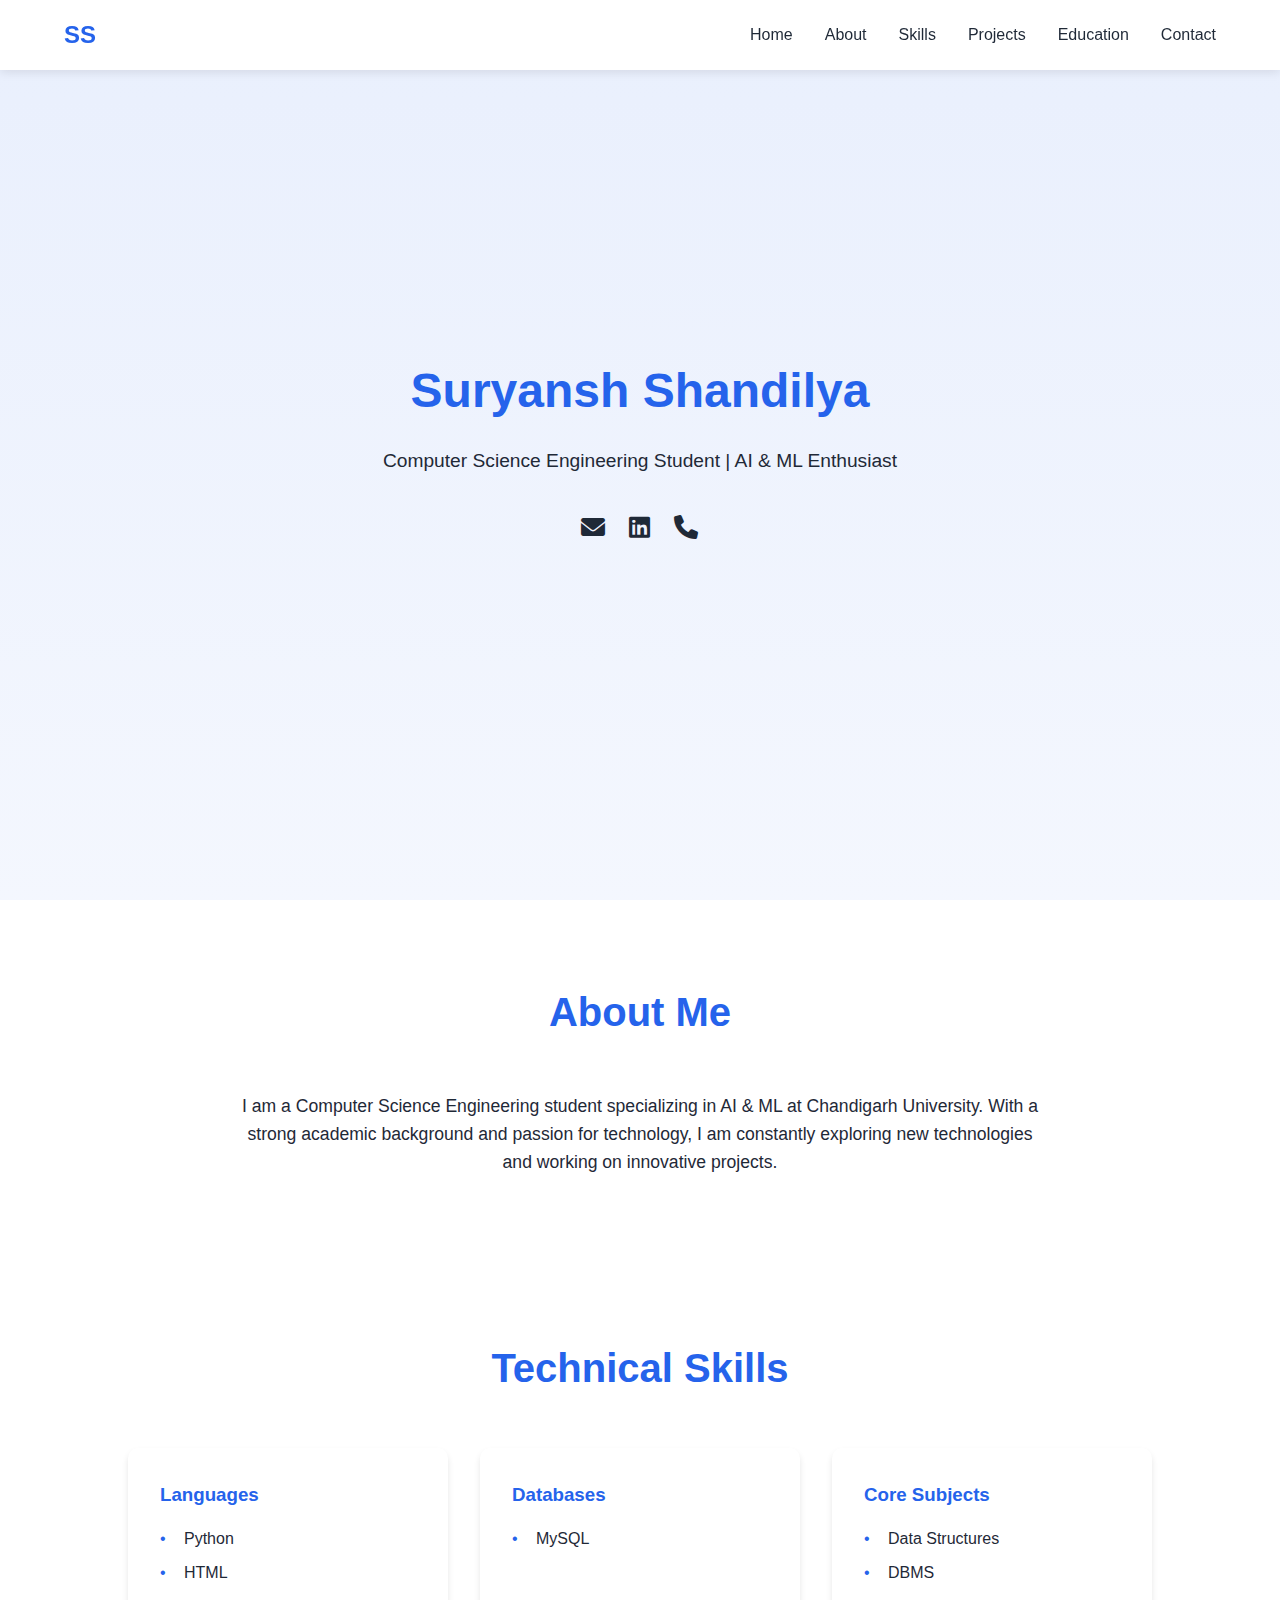
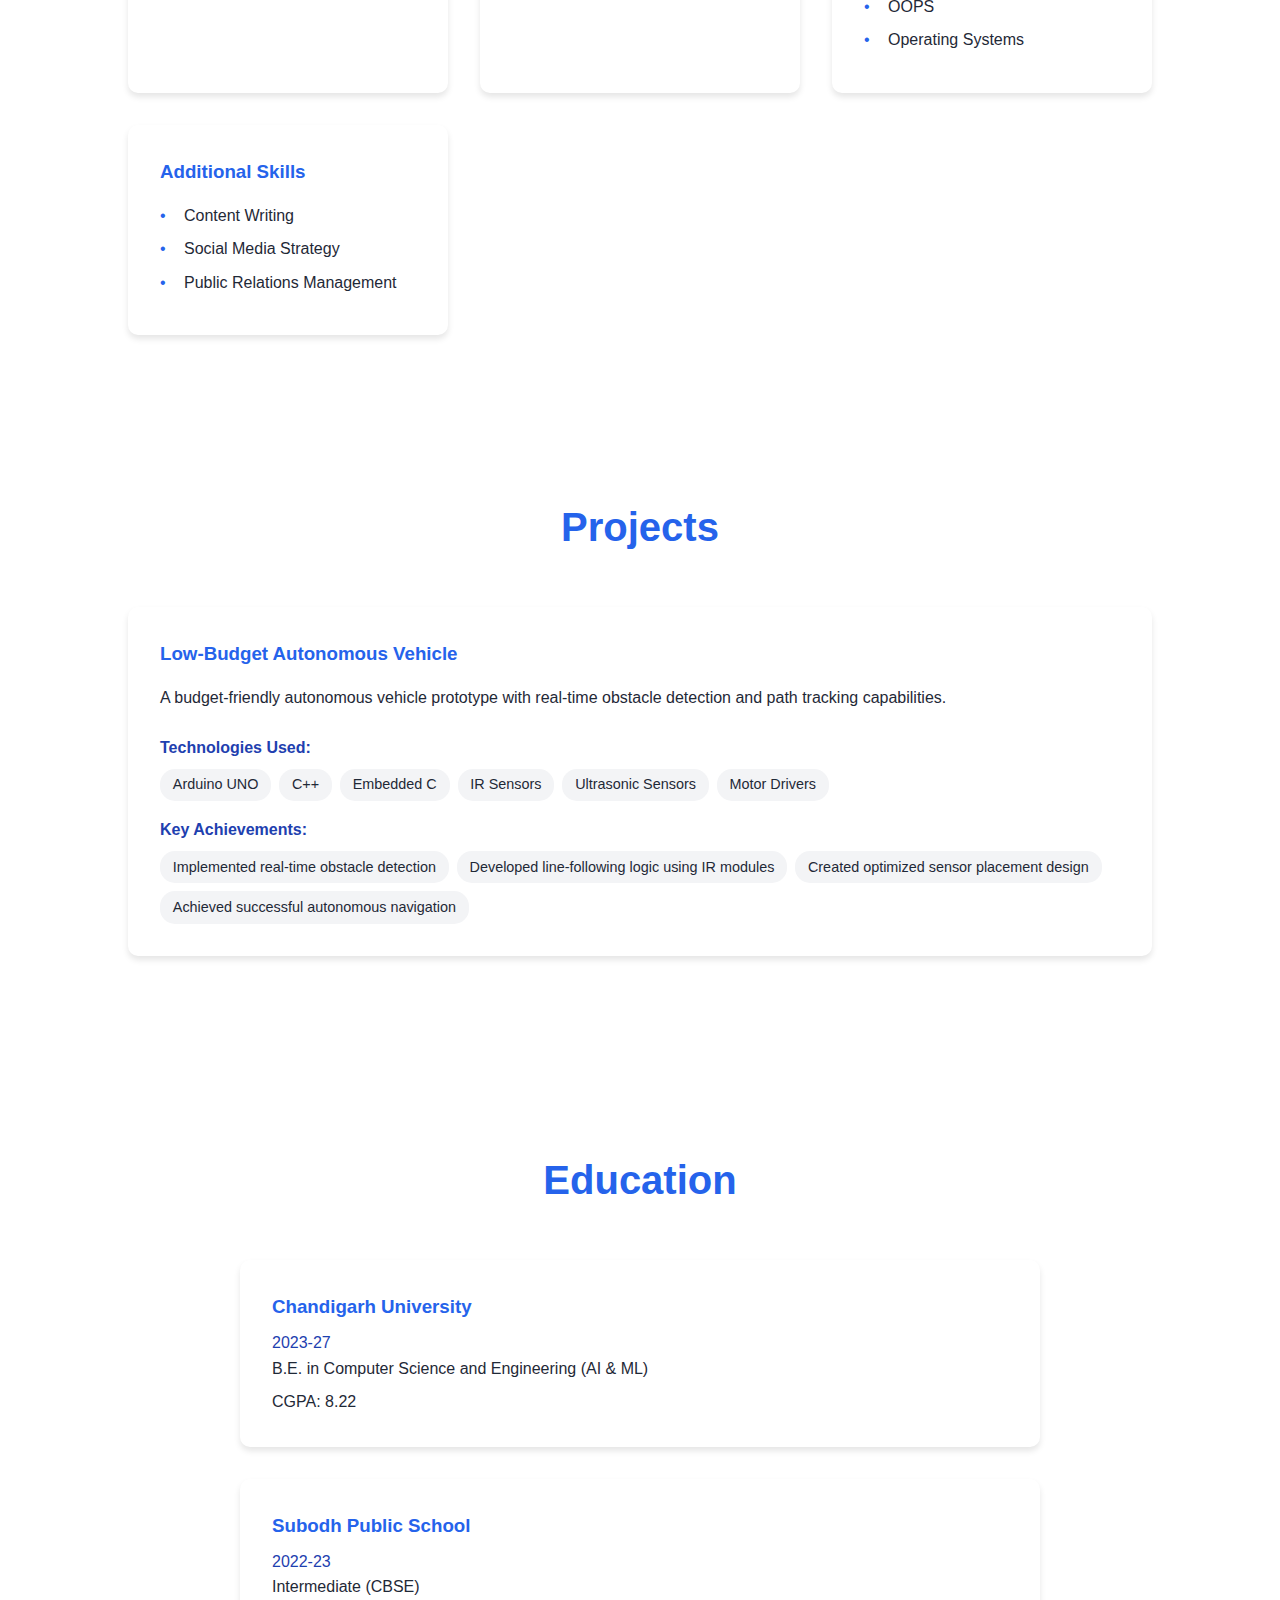
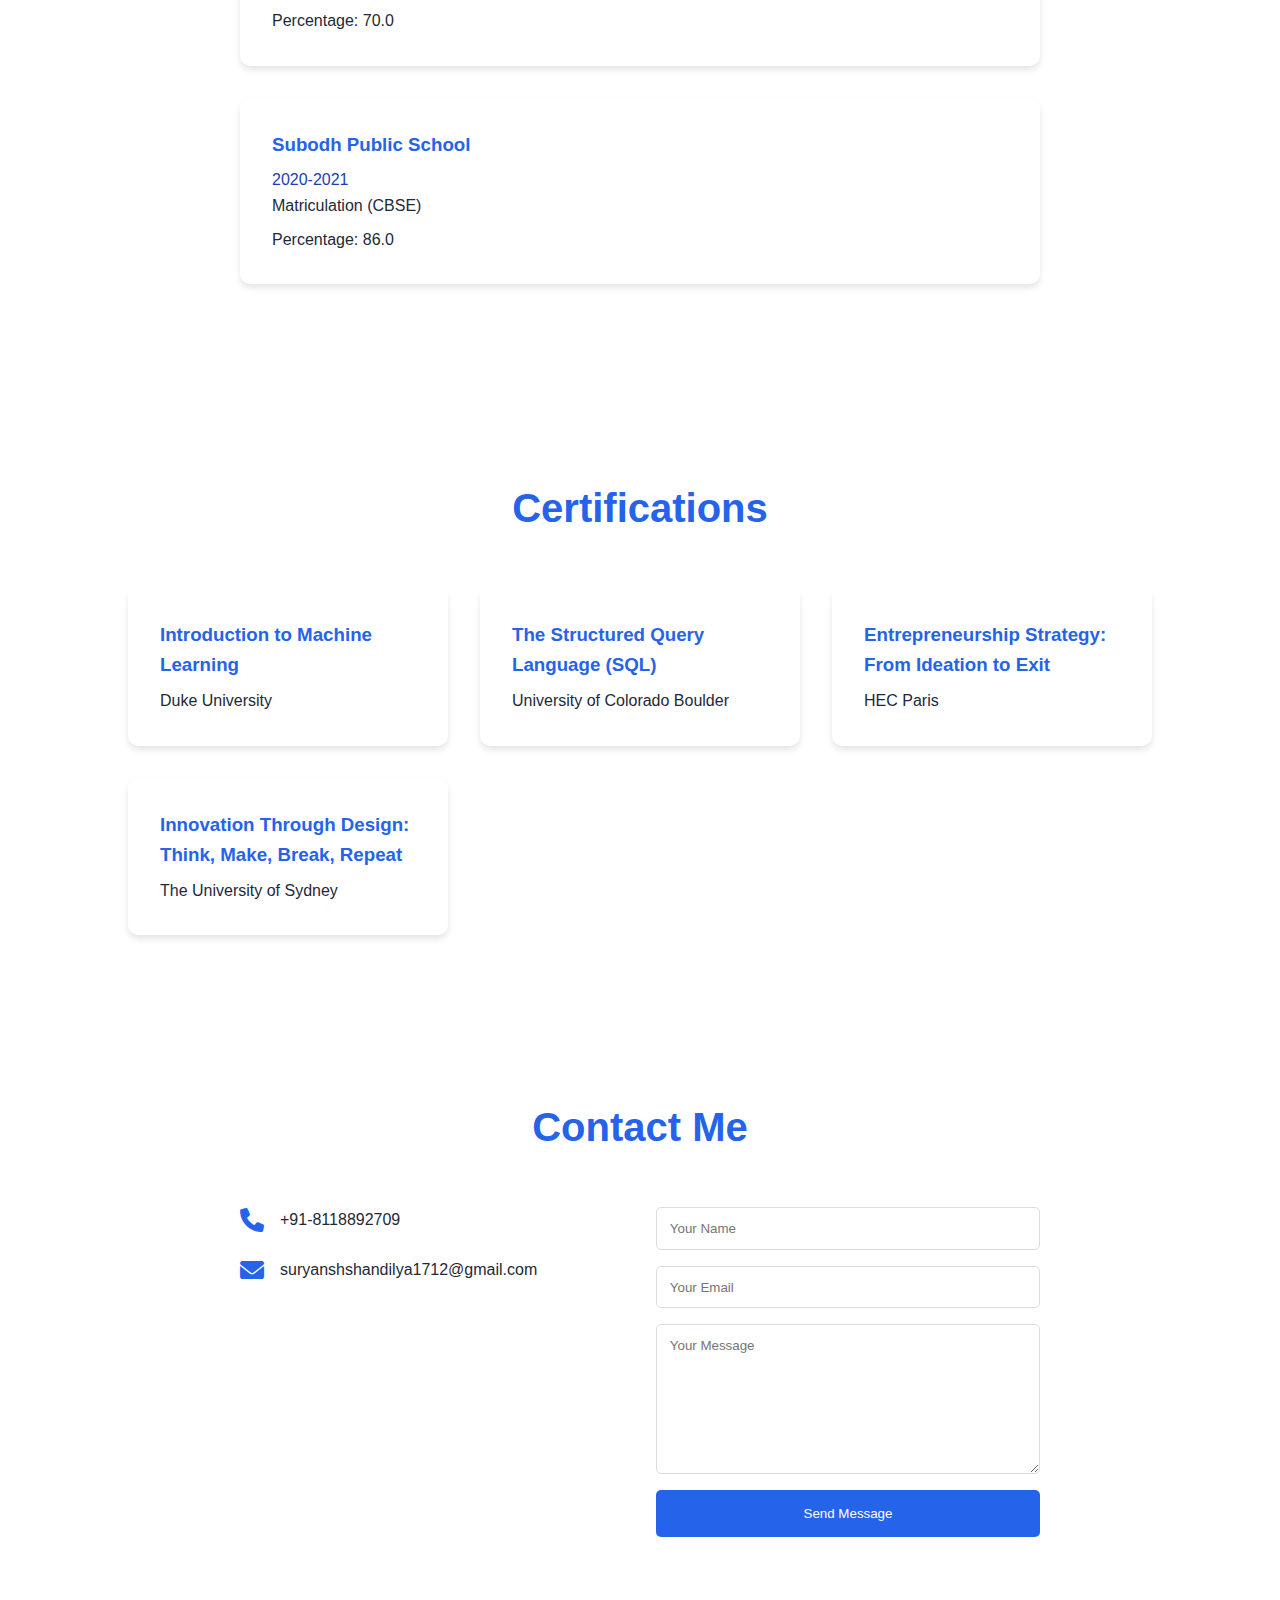
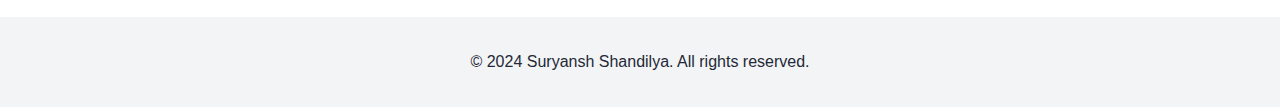
<file: my portfolio/index.html>
<!DOCTYPE html>
<html lang="en">
<head>
    <meta charset="UTF-8">
    <meta name="viewport" content="width=device-width, initial-scale=1.0">
    <title>Suryansh Shandilya - Portfolio</title>
    <link rel="stylesheet" href="styles.css">
    <link rel="stylesheet" href="https://cdnjs.cloudflare.com/ajax/libs/font-awesome/6.0.0/css/all.min.css">
</head>
<body>
    <!-- Navigation -->
    <nav class="navbar">
        <div class="nav-logo">SS</div>
        <ul class="nav-links">
            <li><a href="#home">Home</a></li>
            <li><a href="#about">About</a></li>
            <li><a href="#skills">Skills</a></li>
            <li><a href="#projects">Projects</a></li>
            <li><a href="#education">Education</a></li>
            <li><a href="#contact">Contact</a></li>
        </ul>
        <div class="hamburger">
            <span></span>
            <span></span>
            <span></span>
        </div>
    </nav>

    <!-- Hero Section -->
    <section id="home" class="hero">
        <div class="hero-content">
            <h1>Suryansh Shandilya</h1>
            <p>Computer Science Engineering Student | AI & ML Enthusiast</p>
            <div class="social-links">
                <a href="mailto:suryanshshandilya1712@gmail.com"><i class="fas fa-envelope"></i></a>
                <a href="https://linkedin.com/in/suryansh-shandilya" target="_blank"><i class="fab fa-linkedin"></i></a>
                <a href="tel:+918118892709"><i class="fas fa-phone"></i></a>
            </div>
        </div>
    </section>

    <!-- About Section -->
    <section id="about" class="about">
        <h2>About Me</h2>
        <div class="about-content">
            <p>I am a Computer Science Engineering student specializing in AI & ML at Chandigarh University. With a strong academic background and passion for technology, I am constantly exploring new technologies and working on innovative projects.</p>
        </div>
    </section>

    <!-- Skills Section -->
    <section id="skills" class="skills">
        <h2>Technical Skills</h2>
        <div class="skills-grid">
            <div class="skill-category">
                <h3>Languages</h3>
                <ul>
                    <li>Python</li>
                    <li>HTML</li>
                </ul>
            </div>
            <div class="skill-category">
                <h3>Databases</h3>
                <ul>
                    <li>MySQL</li>
                </ul>
            </div>
            <div class="skill-category">
                <h3>Core Subjects</h3>
                <ul>
                    <li>Data Structures</li>
                    <li>DBMS</li>
                    <li>OOPS</li>
                    <li>Operating Systems</li>
                </ul>
            </div>
            <div class="skill-category">
                <h3>Additional Skills</h3>
                <ul>
                    <li>Content Writing</li>
                    <li>Social Media Strategy</li>
                    <li>Public Relations Management</li>
                </ul>
            </div>
        </div>
    </section>

    <!-- Projects Section -->
    <section id="projects" class="projects">
        <h2>Projects</h2>
        <div class="project-card">
            <h3>Low-Budget Autonomous Vehicle</h3>
            <p>A budget-friendly autonomous vehicle prototype with real-time obstacle detection and path tracking capabilities.</p>
            <div class="project-details">
                <h4>Technologies Used:</h4>
                <ul>
                    <li>Arduino UNO</li>
                    <li>C++</li>
                    <li>Embedded C</li>
                    <li>IR Sensors</li>
                    <li>Ultrasonic Sensors</li>
                    <li>Motor Drivers</li>
                </ul>
                <h4>Key Achievements:</h4>
                <ul>
                    <li>Implemented real-time obstacle detection</li>
                    <li>Developed line-following logic using IR modules</li>
                    <li>Created optimized sensor placement design</li>
                    <li>Achieved successful autonomous navigation</li>
                </ul>
            </div>
        </div>
    </section>

    <!-- Education Section -->
    <section id="education" class="education">
        <h2>Education</h2>
        <div class="education-timeline">
            <div class="education-card">
                <h3>Chandigarh University</h3>
                <p class="year">2023-27</p>
                <p>B.E. in Computer Science and Engineering (AI & ML)</p>
                <p class="grade">CGPA: 8.22</p>
            </div>
            <div class="education-card">
                <h3>Subodh Public School</h3>
                <p class="year">2022-23</p>
                <p>Intermediate (CBSE)</p>
                <p class="grade">Percentage: 70.0</p>
            </div>
            <div class="education-card">
                <h3>Subodh Public School</h3>
                <p class="year">2020-2021</p>
                <p>Matriculation (CBSE)</p>
                <p class="grade">Percentage: 86.0</p>
            </div>
        </div>
    </section>

    <!-- Certifications Section -->
    <section id="certifications" class="certifications">
        <h2>Certifications</h2>
        <div class="cert-grid">
            <div class="cert-card">
                <h3>Introduction to Machine Learning</h3>
                <p>Duke University</p>
            </div>
            <div class="cert-card">
                <h3>The Structured Query Language (SQL)</h3>
                <p>University of Colorado Boulder</p>
            </div>
            <div class="cert-card">
                <h3>Entrepreneurship Strategy: From Ideation to Exit</h3>
                <p>HEC Paris</p>
            </div>
            <div class="cert-card">
                <h3>Innovation Through Design: Think, Make, Break, Repeat</h3>
                <p>The University of Sydney</p>
            </div>
        </div>
    </section>

    <!-- Contact Section -->
    <section id="contact" class="contact">
        <h2>Contact Me</h2>
        <div class="contact-content">
            <div class="contact-info">
                <div class="contact-item">
                    <i class="fas fa-phone"></i>
                    <p>+91-8118892709</p>
                </div>
                <div class="contact-item">
                    <i class="fas fa-envelope"></i>
                    <p>suryanshshandilya1712@gmail.com</p>
                </div>
            </div>
            <form id="contact-form">
                <input type="text" placeholder="Your Name" required>
                <input type="email" placeholder="Your Email" required>
                <textarea placeholder="Your Message" required></textarea>
                <button type="submit">Send Message</button>
            </form>
        </div>
    </section>

    <footer>
        <p>&copy; 2024 Suryansh Shandilya. All rights reserved.</p>
    </footer>

    <script src="script.js"></script>
</body>
</html>
</file>
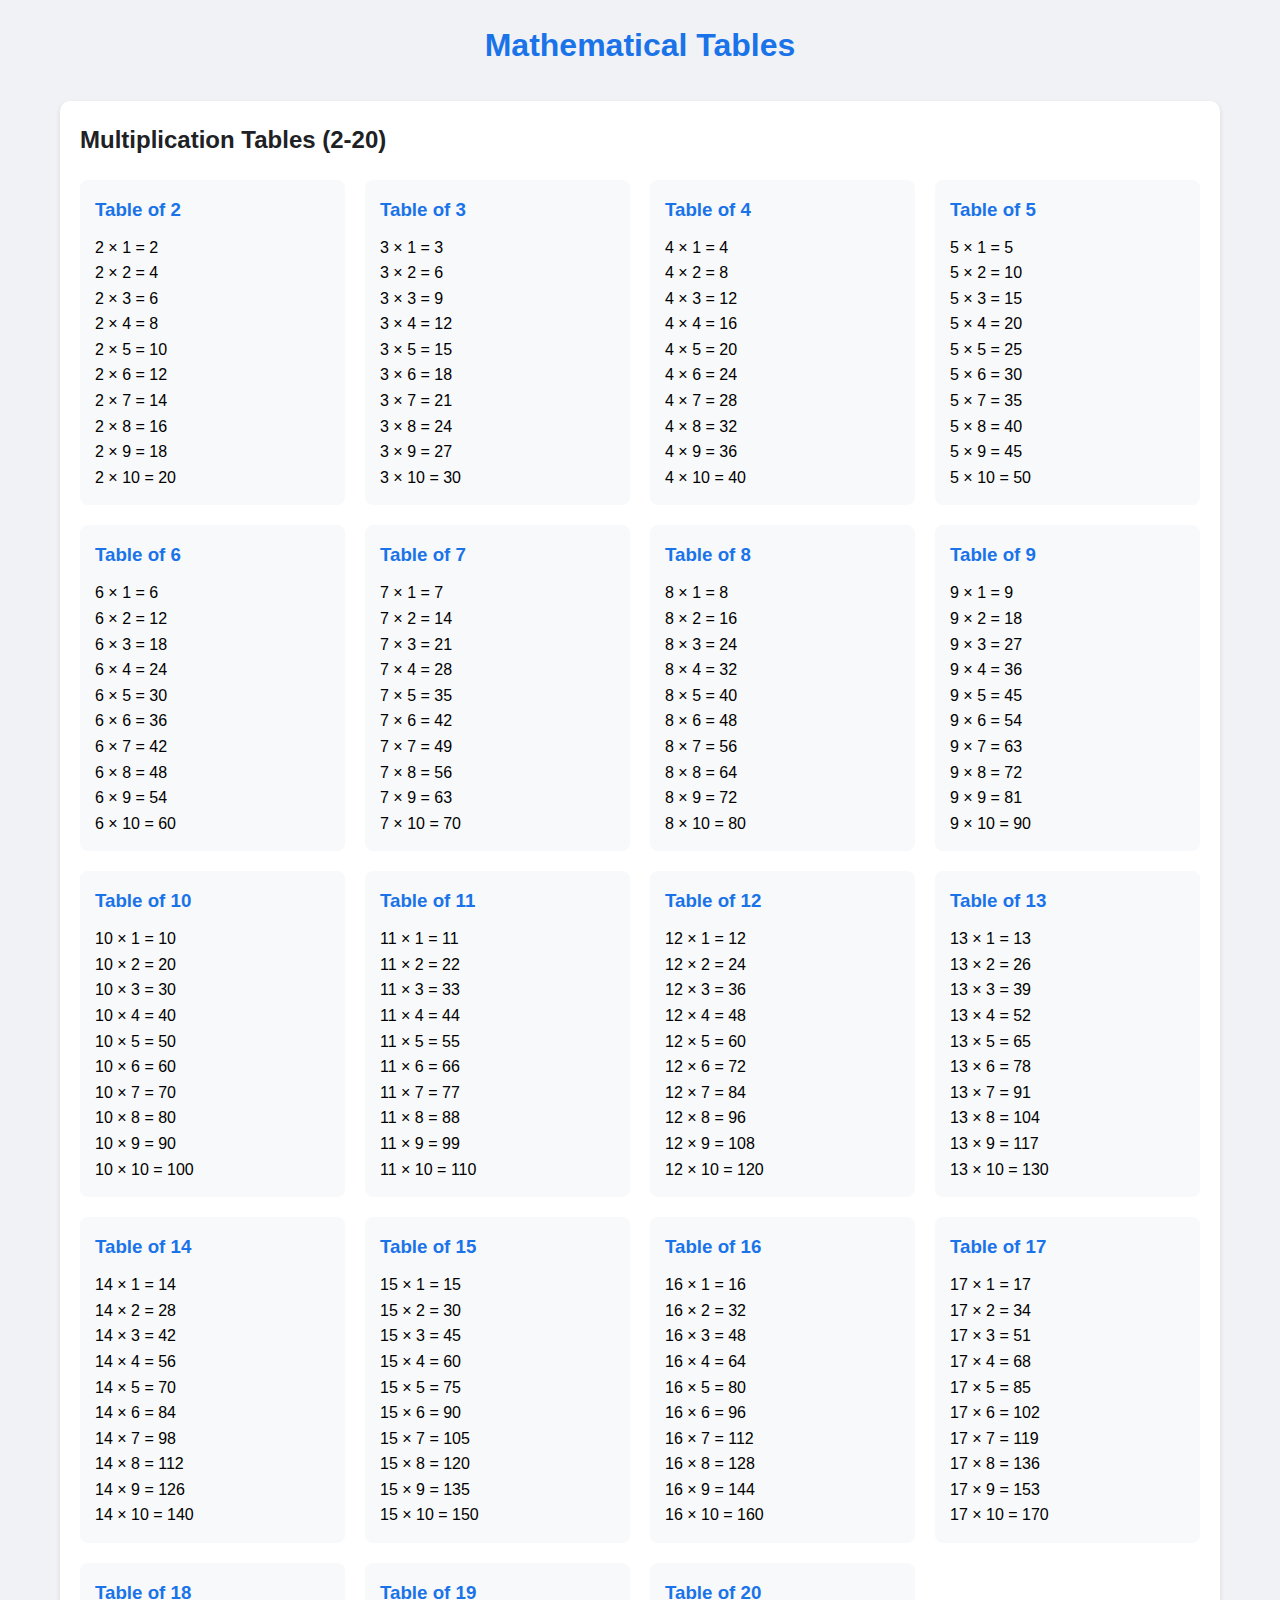
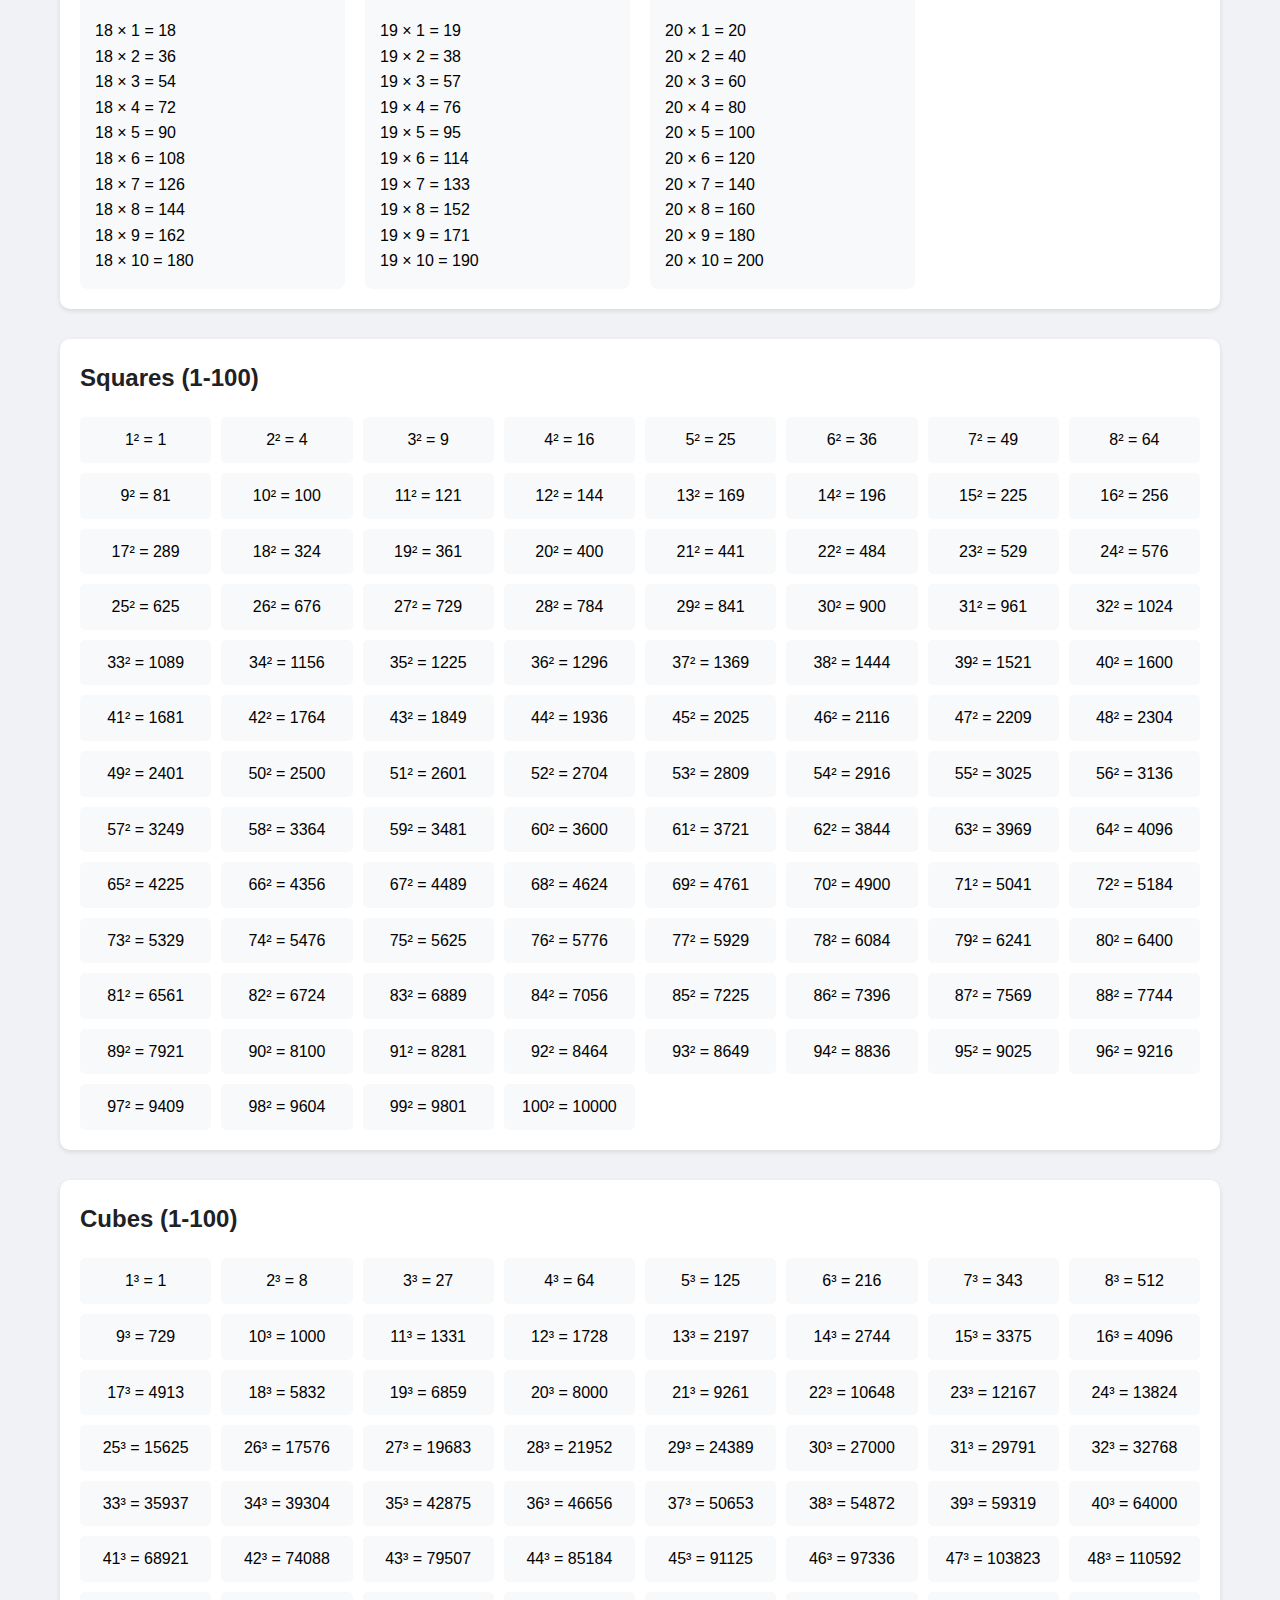
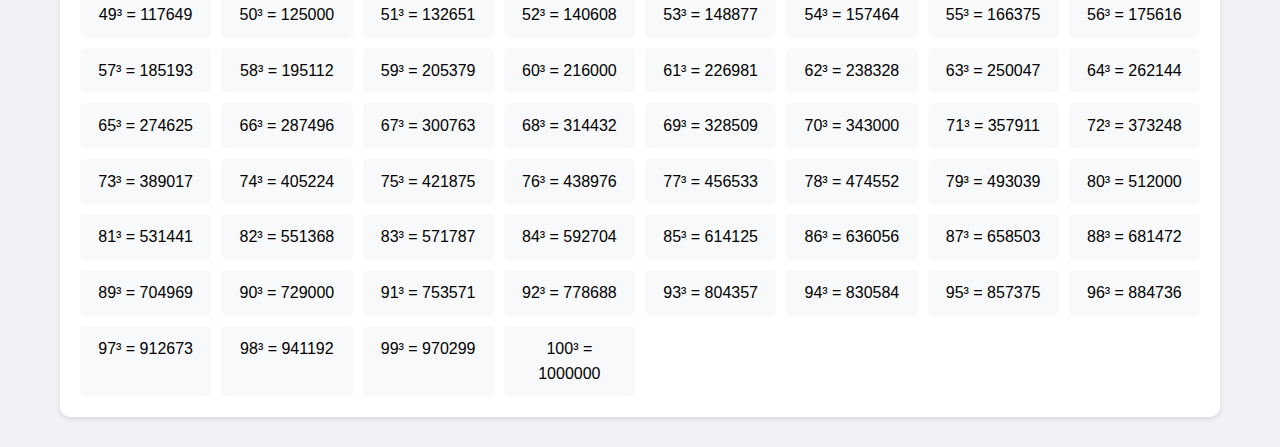
<file: tables/index.html>
<!DOCTYPE html>
<html lang="en">
<head>
    <meta charset="UTF-8">
    <meta name="viewport" content="width=device-width, initial-scale=1.0">
    <title>Tables, Squares & Cubes</title>
    <link rel="stylesheet" href="style.css">
</head>
<body>
    <div class="container">
        <h1>Mathematical Tables</h1>
        
        <div class="section">
            <h2>Multiplication Tables (2-20)</h2>
            <div class="tables-container" id="multiplicationTables"></div>
        </div>

        <div class="section">
            <h2>Squares (1-100)</h2>
            <div class="number-list" id="squares"></div>
        </div>

        <div class="section">
            <h2>Cubes (1-100)</h2>
            <div class="number-list" id="cubes"></div>
        </div>
    </div>
    <script src="script.js"></script>
</body>
</html>
</file>
<file: my portfolio/styles.css>
/* Global Styles */
:root {
    --primary-color: #2563eb;
    --secondary-color: #1e40af;
    --text-color: #1f2937;
    --light-bg: #f3f4f6;
    --white: #ffffff;
    --transition: all 0.3s ease;
}

* {
    margin: 0;
    padding: 0;
    box-sizing: border-box;
}

html {
    scroll-behavior: smooth;
}

body {
    font-family: 'Inter', sans-serif;
    line-height: 1.6;
    color: var(--text-color);
}

/* Navigation */
.navbar {
    position: fixed;
    top: 0;
    width: 100%;
    background: var(--white);
    padding: 1rem 5%;
    display: flex;
    justify-content: space-between;
    align-items: center;
    box-shadow: 0 2px 10px rgba(0, 0, 0, 0.1);
    z-index: 1000;
}

.nav-logo {
    font-size: 1.5rem;
    font-weight: bold;
    color: var(--primary-color);
}

.nav-links {
    display: flex;
    list-style: none;
    gap: 2rem;
}

.nav-links a {
    text-decoration: none;
    color: var(--text-color);
    font-weight: 500;
    transition: var(--transition);
}

.nav-links a:hover {
    color: var(--primary-color);
}

.hamburger {
    display: none;
    flex-direction: column;
    gap: 4px;
    cursor: pointer;
}

.hamburger span {
    width: 25px;
    height: 3px;
    background: var(--text-color);
    transition: var(--transition);
}

/* Hero Section */
.hero {
    height: 100vh;
    display: flex;
    align-items: center;
    justify-content: center;
    text-align: center;
    background: linear-gradient(rgba(37, 99, 235, 0.1), rgba(37, 99, 235, 0.05));
    padding: 0 1rem;
}

.hero-content h1 {
    font-size: 3rem;
    margin-bottom: 1rem;
    color: var(--primary-color);
}

.hero-content p {
    font-size: 1.2rem;
    margin-bottom: 2rem;
}

.social-links {
    display: flex;
    justify-content: center;
    gap: 1.5rem;
}

.social-links a {
    color: var(--text-color);
    font-size: 1.5rem;
    transition: var(--transition);
}

.social-links a:hover {
    color: var(--primary-color);
    transform: translateY(-3px);
}

/* Sections */
section {
    padding: 5rem 10%;
}

section h2 {
    text-align: center;
    font-size: 2.5rem;
    margin-bottom: 3rem;
    color: var(--primary-color);
}

/* About Section */
.about-content {
    max-width: 800px;
    margin: 0 auto;
    text-align: center;
    font-size: 1.1rem;
}

/* Skills Section */
.skills-grid {
    display: grid;
    grid-template-columns: repeat(auto-fit, minmax(250px, 1fr));
    gap: 2rem;
}

.skill-category {
    background: var(--white);
    padding: 2rem;
    border-radius: 10px;
    box-shadow: 0 4px 6px rgba(0, 0, 0, 0.1);
    transition: var(--transition);
}

.skill-category:hover {
    transform: translateY(-5px);
}

.skill-category h3 {
    color: var(--primary-color);
    margin-bottom: 1rem;
}

.skill-category ul {
    list-style: none;
}

.skill-category li {
    margin: 0.5rem 0;
    padding-left: 1.5rem;
    position: relative;
}

.skill-category li::before {
    content: "•";
    color: var(--primary-color);
    position: absolute;
    left: 0;
}

/* Projects Section */
.project-card {
    background: var(--white);
    padding: 2rem;
    border-radius: 10px;
    box-shadow: 0 4px 6px rgba(0, 0, 0, 0.1);
    margin-bottom: 2rem;
    transition: var(--transition);
}

.project-card:hover {
    transform: translateY(-5px);
}

.project-card h3 {
    color: var(--primary-color);
    margin-bottom: 1rem;
}

.project-details {
    margin-top: 1.5rem;
}

.project-details h4 {
    color: var(--secondary-color);
    margin: 1rem 0 0.5rem;
}

.project-details ul {
    list-style: none;
    display: flex;
    flex-wrap: wrap;
    gap: 0.5rem;
}

.project-details li {
    background: var(--light-bg);
    padding: 0.3rem 0.8rem;
    border-radius: 15px;
    font-size: 0.9rem;
}

/* Education Section */
.education-timeline {
    max-width: 800px;
    margin: 0 auto;
}

.education-card {
    background: var(--white);
    padding: 2rem;
    border-radius: 10px;
    box-shadow: 0 4px 6px rgba(0, 0, 0, 0.1);
    margin-bottom: 2rem;
    transition: var(--transition);
}

.education-card:hover {
    transform: translateY(-5px);
}

.education-card h3 {
    color: var(--primary-color);
    margin-bottom: 0.5rem;
}

.year {
    color: var(--secondary-color);
    font-weight: 500;
}

.grade {
    margin-top: 0.5rem;
    font-weight: 500;
}

/* Certifications Section */
.cert-grid {
    display: grid;
    grid-template-columns: repeat(auto-fit, minmax(250px, 1fr));
    gap: 2rem;
}

.cert-card {
    background: var(--white);
    padding: 2rem;
    border-radius: 10px;
    box-shadow: 0 4px 6px rgba(0, 0, 0, 0.1);
    transition: var(--transition);
}

.cert-card:hover {
    transform: translateY(-5px);
}

.cert-card h3 {
    color: var(--primary-color);
    margin-bottom: 0.5rem;
}

/* Contact Section */
.contact-content {
    max-width: 800px;
    margin: 0 auto;
    display: grid;
    grid-template-columns: 1fr 1fr;
    gap: 2rem;
}

.contact-info {
    display: flex;
    flex-direction: column;
    gap: 1.5rem;
}

.contact-item {
    display: flex;
    align-items: center;
    gap: 1rem;
}

.contact-item i {
    font-size: 1.5rem;
    color: var(--primary-color);
}

#contact-form {
    display: flex;
    flex-direction: column;
    gap: 1rem;
}

#contact-form input,
#contact-form textarea {
    padding: 0.8rem;
    border: 1px solid #ddd;
    border-radius: 5px;
    font-family: inherit;
}

#contact-form textarea {
    height: 150px;
    resize: vertical;
}

#contact-form button {
    background: var(--primary-color);
    color: var(--white);
    padding: 1rem;
    border: none;
    border-radius: 5px;
    cursor: pointer;
    font-weight: 500;
    transition: var(--transition);
}

#contact-form button:hover {
    background: var(--secondary-color);
}

/* Footer */
footer {
    text-align: center;
    padding: 2rem;
    background: var(--light-bg);
}

/* Responsive Design */
@media (max-width: 768px) {
    .navbar {
        padding: 1rem;
    }

    .nav-links {
        display: none;
        position: absolute;
        top: 100%;
        left: 0;
        width: 100%;
        background: var(--white);
        padding: 1rem;
        flex-direction: column;
        text-align: center;
        box-shadow: 0 2px 10px rgba(0, 0, 0, 0.1);
    }

    .nav-links.active {
        display: flex;
    }

    .hamburger {
        display: flex;
    }

    section {
        padding: 3rem 1rem;
    }

    .hero-content h1 {
        font-size: 2rem;
    }

    .contact-content {
        grid-template-columns: 1fr;
    }
}

/* Animations */
@keyframes fadeIn {
    from {
        opacity: 0;
        transform: translateY(20px);
    }
    to {
        opacity: 1;
        transform: translateY(0);
    }
}

section {
    animation: fadeIn 1s ease-out;
}
</file>
<file: tables/style.css>
* {
    margin: 0;
    padding: 0;
    box-sizing: border-box;
}

body {
    font-family: Arial, sans-serif;
    line-height: 1.6;
    background-color: #f0f2f5;
}

.container {
    max-width: 1200px;
    margin: 20px auto;
    padding: 0 20px;
}

h1 {
    text-align: center;
    color: #1a73e8;
    margin-bottom: 30px;
}

.section {
    background: white;
    border-radius: 10px;
    padding: 20px;
    margin-bottom: 30px;
    box-shadow: 0 2px 5px rgba(0,0,0,0.1);
}

h2 {
    color: #202124;
    margin-bottom: 20px;
}

.tables-container {
    display: grid;
    grid-template-columns: repeat(auto-fit, minmax(250px, 1fr));
    gap: 20px;
}

.table-card {
    background: #f8f9fa;
    padding: 15px;
    border-radius: 8px;
}

.table-card h3 {
    color: #1a73e8;
    margin-bottom: 10px;
}

.number-list {
    display: grid;
    grid-template-columns: repeat(auto-fill, minmax(120px, 1fr));
    gap: 10px;
}

.number-item {
    background: #f8f9fa;
    padding: 10px;
    border-radius: 5px;
    text-align: center;
}

.number-item:hover {
    background: #e8f0fe;
    transform: scale(1.02);
    transition: all 0.2s ease;
}
</file>
